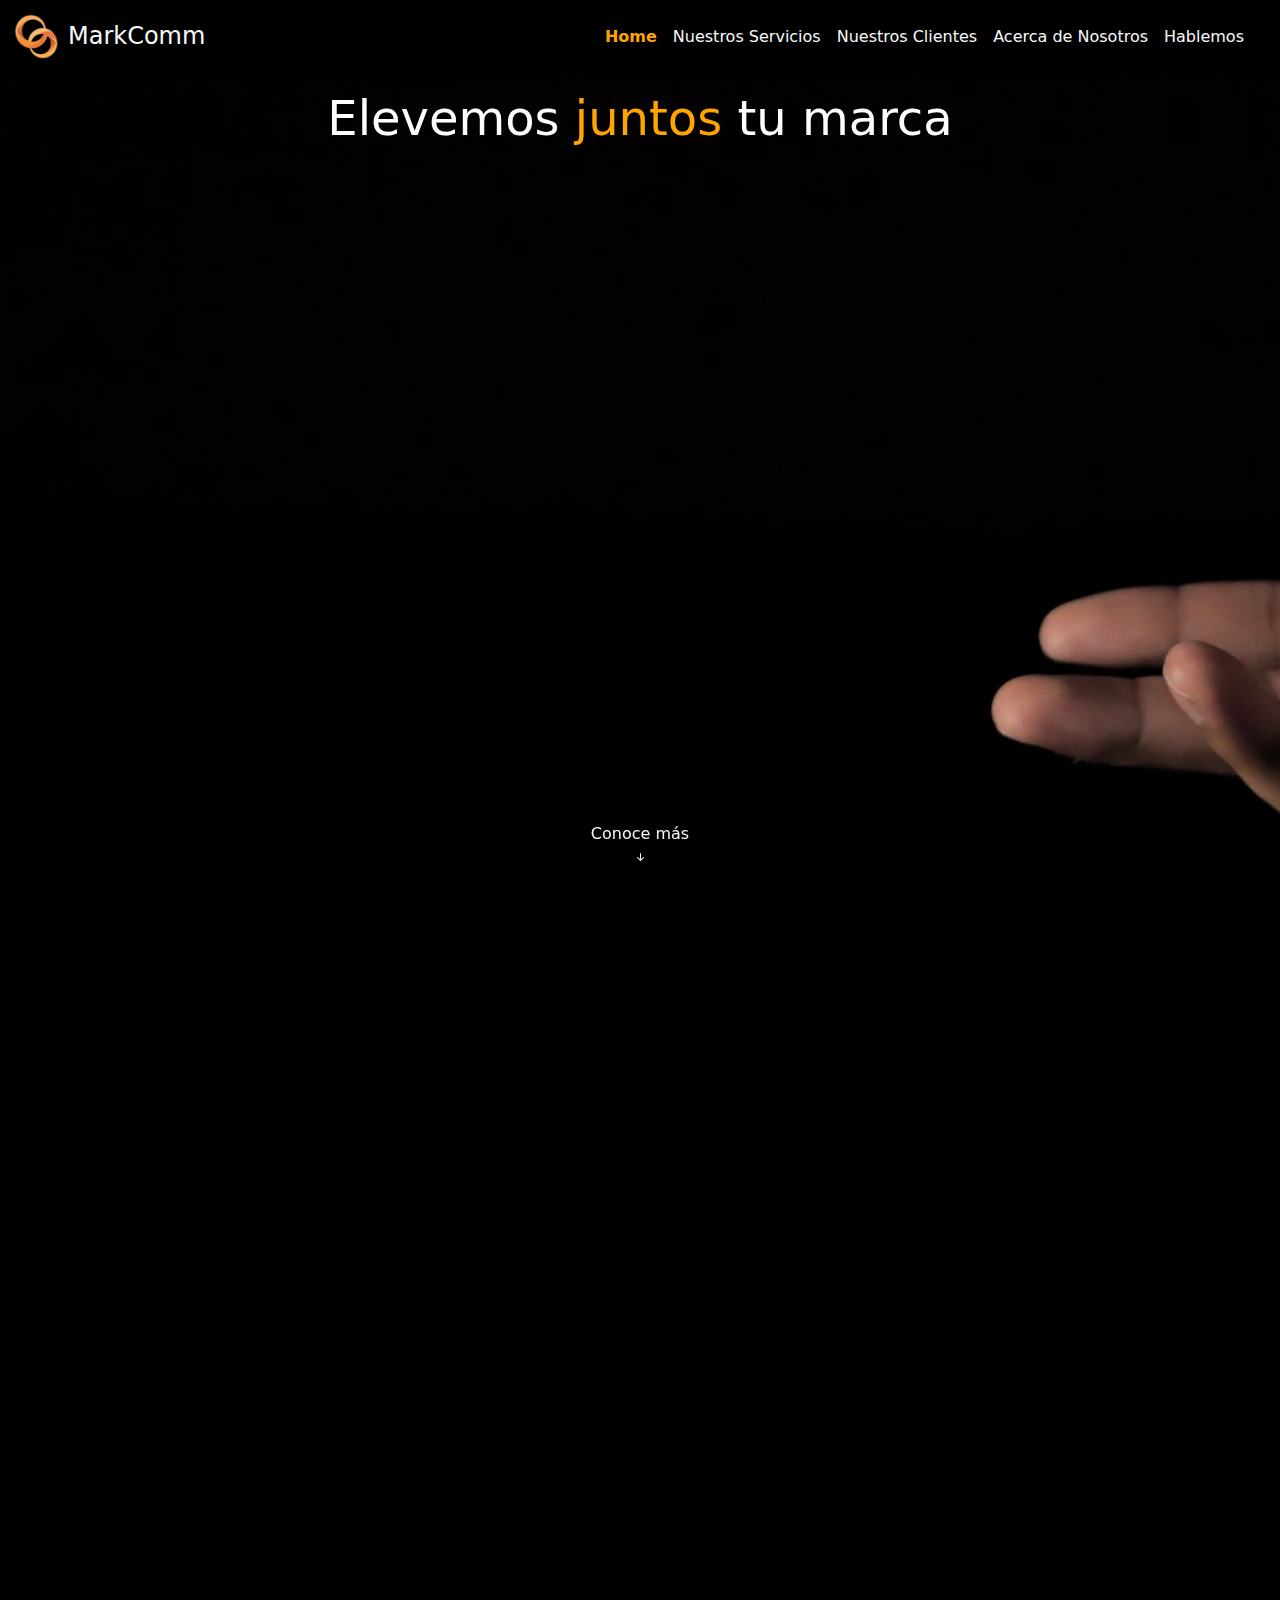
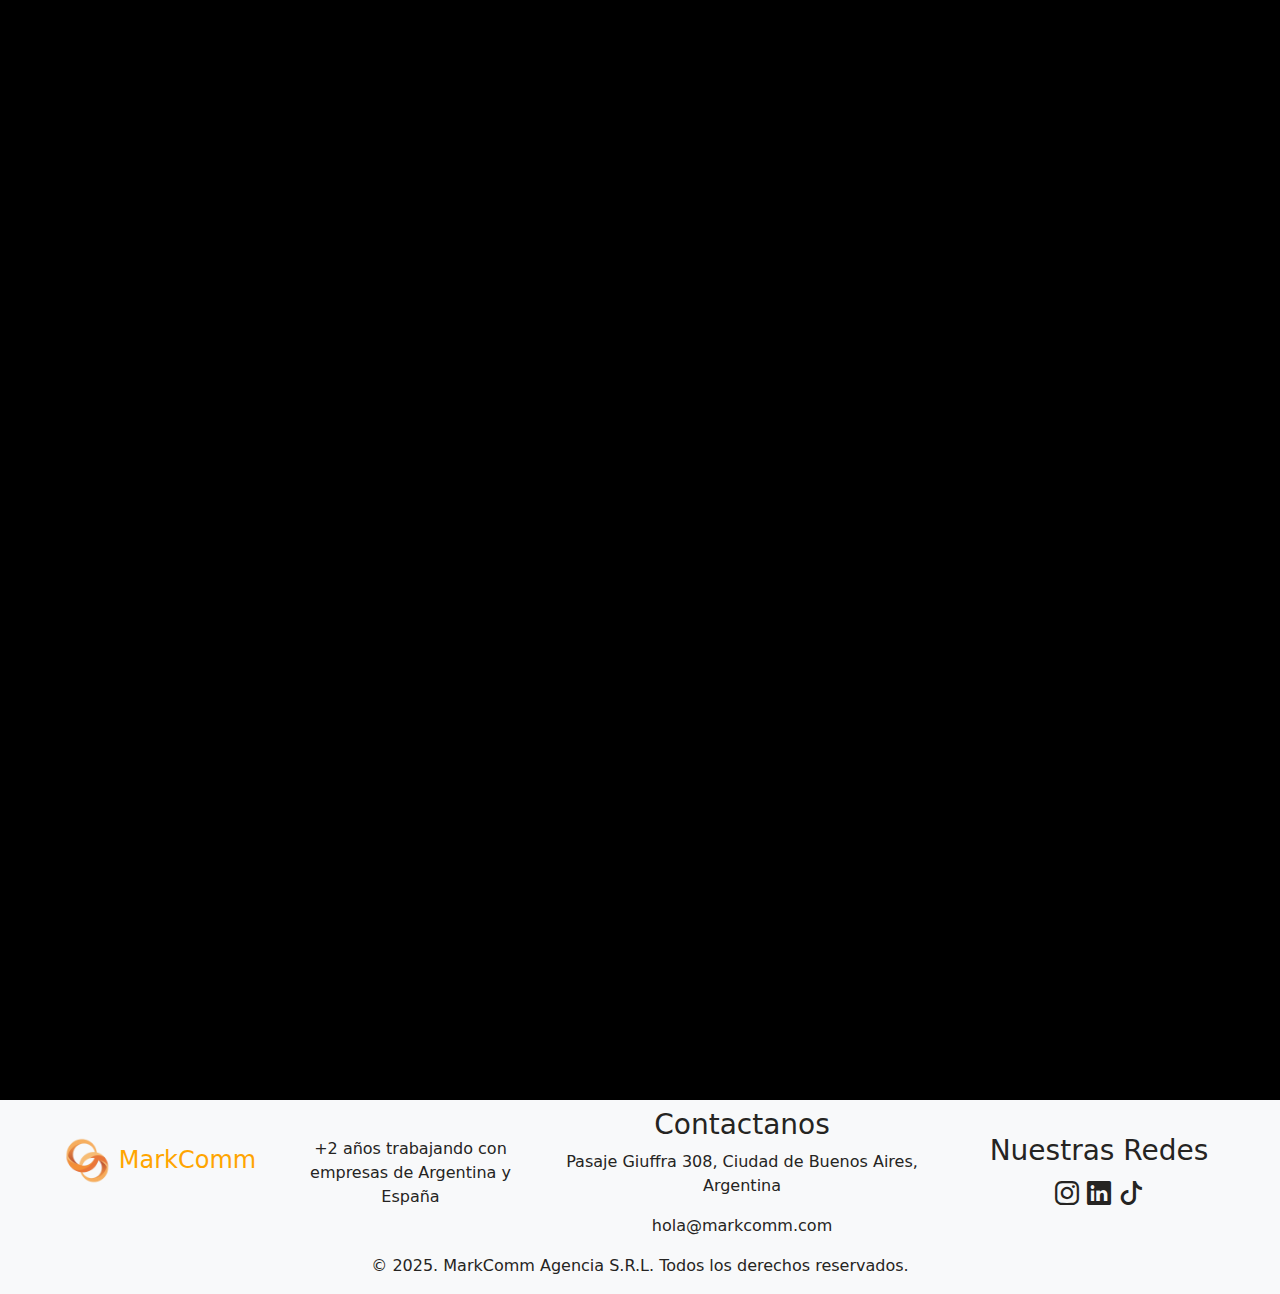
<file: index.html>
<!DOCTYPE html>
<html lang="en">
<head>
    <meta charset="UTF-8">
    <meta name="viewport" content="width=device-width, initial-scale=1.0">
    <title>MarkComm - Agencia de Marketing y Comunicación</title>
    <link rel="shortcut icon" href="./img/logo.png" type="image/x-icon">
    <meta name="keywords" content="agencia, comunicación, marketing, branding, audiencia, data analytics, redes sociales">
    <meta name="description" content="Agencia de marketing y comunicación especializada en data analytics, campañas de marketing, publicidad digital y gestión de redes sociales. Impulsa tu negocio con MarkComm.">
    <meta name="author" content="Carla Viazzo">

    <link href="https://unpkg.com/aos@2.3.1/dist/aos.css" rel="stylesheet">
    <link rel="stylesheet" href="https://cdnjs.cloudflare.com/ajax/libs/animate.css/4.1.1/animate.min.css"/>
    <link rel="stylesheet" href="https://cdn.jsdelivr.net/npm/bootstrap-icons@1.11.3/font/bootstrap-icons.min.css">
    <link href="https://cdn.jsdelivr.net/npm/bootstrap@5.3.3/dist/css/bootstrap.min.css" rel="stylesheet" integrity="sha384-QWTKZyjpPEjISv5WaRU9OFeRpok6YctnYmDr5pNlyT2bRjXh0JMhjY6hW+ALEwIH" crossorigin="anonymous">
    <link rel="stylesheet" href="./css/styles.css">
</head>
<body class="d-flex flex-column justify-content-between">

    <!-- Header Empieza -->
    <header class="header">
        <nav class="navbar position-relative navbar-dark bg-black text-white container-fluid navbar-expand-lg">
            <div class="container-fluid">
              <a class="navbar-brand" href="./index.html"><img class="logo" src="./img/logo.png" alt="Logo MarkComm"><span class="px-2">MarkComm</span></a>
              <button class="navbar-toggler menu-button" type="button" data-bs-toggle="offcanvas" data-bs-target="#offcanvasNavbar" aria-controls="offcanvasNavbar" aria-label="Toggle navigation">
                <i class="bi bi-list text-white menu-icon"></i>
              </button>

              <div class="offcanvas offcanvas-end" tabindex="-1" id="offcanvasNavbar" aria-labelledby="offcanvasNavbarLabel">
                  <i class="bi bi-x close-btn d-lg-none" data-bs-dismiss="offcanvas" aria-label="Close"></i>
                <div class="offcanvas-body">
                  <ul class="navbar-nav justify-content-end flex-grow-1 pe-3">
                    <li class="nav-item">
                      <a class="nav-link active" aria-current="page" href="./index.html">Home</a>
                    </li>
                    <li class="nav-item">
                      <a class="nav-link" href="./pages/nuestros-servicios.html">Nuestros Servicios</a>
                    </li>
                    <li class="nav-item">
                      <a href="./pages/nuestros-clientes.html" class="nav-link">Nuestros Clientes</a>
                    </li>
                    <li class="nav-item">
                      <a href="./pages/nosotros.html" class="nav-link">Acerca de Nosotros</a>
                    </li>
                    <li class="nav-item">
                      <a href="./pages/hablemos.html" class="nav-link">Hablemos</a>
                    </li>
                  </ul>
                </div>
              </div>
            </div>
          </nav>
    </header>
    <!-- Header Termina --> 

    <!-- Home Main Empieza -->
    <main class="main-home welcome-home">
      <video class="main__bg-video" playsinline="playsinline" autoplay="autoplay" muted="muted" loop="loop" loading="lazy">
        <source src="./videos/shaking_hands_video.mp4" type="video/mp4" autoplay loop muted>
      </video>
      <div class="welcome-home__content px-2">
        <h1 class="animate__heartBeat">Elevemos <span class="orange">juntos</span> tu marca</h1>
      </div>
      <div>
        <a href="#nuestros-servicios" class="scroll-btn">
          Conoce más<i class="bi bi-arrow-down-short"></i>
        </a>
      </div>
    </main>
    <!-- Home Main Termina -->

    <!-- Nuestros Servicios Empieza -->
    <section class="section section-home nuestros-servicios-home container-fluid p-4 text-center" id="nuestros-servicios">
      <div class="h-100 d-flex flex-column justify-content-center align-items-center" data-aos="fade-up" data-aos-anchor-placement="top-center" data-aos-delay="240">
        <div class="nuestros-servicios-home__text pb-4" data-aos="fade-up" data-aos-anchor-placement="top-center" data-aos-delay="0">
          <h2 class="orange h1 mb-4">¿Qué te ofrecemos?</h2>
          <p class="h3">Trabajamos para hacer que tu marca brille en las redes sociales.</p>
        </div>
        <div id="carousel" class="carousel slide carousel-fade mb-5">
          <div class="carousel-indicators">
            <button type="button" data-bs-target="#carousel" data-bs-slide-to="0" class="active" aria-current="true" aria-label="Slide 1"></button>
            <button type="button" data-bs-target="#carousel" data-bs-slide-to="1" aria-label="Slide 2"></button>
            <button type="button" data-bs-target="#carousel" data-bs-slide-to="2" aria-label="Slide 3"></button>
          </div>
          <div class="carousel-inner">
            <div class="carousel-item active">
              <img src="./img/social-media-photo.jpg" class="d-block w-100" alt="Community Management" loading="lazy">
              <div class="carousel-caption d-block px-1">
                <h3 class="orange h5">Community Management</h3>
                <p>Construimos relaciones auténticas con tu audiencia en la era digital.</p>
              </div>
            </div>
            <div class="carousel-item">
              <img src="./img/marketing_photo.jpg" class="d-block w-100" alt="Marketing" loading="lazy">
              <div class="carousel-caption d-block px-1">
                <h3 class="orange h5">Marketing</h3>
                <p>Creamos estrategias de marketing inteligentes que amplifican la voz de tu marca en redes sociales.</p>
              </div>
            </div>
            <div class="carousel-item">
              <img src="./img/data_analytics_photo.jpg" class="d-block w-100" alt="Data Analytics" loading="lazy">
              <div class="carousel-caption d-block px-1">
                <h3 class="orange h5">Data Analytics</h3>
                <p>Empleamos herramientas de data analytics para analizar la eficiencia de nuestras estrategias.</p>
              </div>
            </div>
          </div>
          <button class="carousel-control-prev" type="button" data-bs-target="#carousel" data-bs-slide="prev">
            <span class="carousel-control-prev-icon" aria-hidden="true"></span>
            <span class="visually-hidden">Previous</span>
          </button>
          <button class="carousel-control-next" type="button" data-bs-target="#carousel" data-bs-slide="next">
            <span class="carousel-control-next-icon" aria-hidden="true"></span>
            <span class="visually-hidden">Next</span>
          </button>
          </div>

          <div class="general-btn"><a href="./pages/nuestros-servicios.html" class="btn btn-orange">Descubre más sobre nuestros servicios</a></div>
      </div>        
    </section>
    <!-- Nuestros Servicios Termina -->

    <!-- Nuestros Clientes Empieza -->
    <section class="section section-home nuestros-clientes-home container-fluid p-4 text-center">
      <div class="h-100 d-flex flex-column justify-content-center align-items-center gap-2" data-aos="fade-up" data-aos-anchor-placement="top-center" data-aos-delay="240">
        <div>
          <h2 class="orange h1 mb-4" data-aos="fade-up">Marcas que confían en nosotros</h2>
        </div>
        <div class="row gap-4">
          <div class="img-cointainer col-12 col-sm-4 col-lg-3 m-auto"><img class="logo-marca-home" src="./img/eco_woods_logo.png" alt="Eco Clean Woods Logo" loading="lazy"></div>
          <div class="img-cointainer col-12 col-sm-4 col-lg-3 m-auto"><img class="logo-marca-home" src="./img/orange-bike-logo.png" alt="Orange Bike Logo" loading="lazy"></div>
          <div class="img-cointainer col-12 col-sm-4 col-lg-3 m-auto"><img class="logo-marca-home" src="./img/bolso_vivo_logo.png" alt="Bolso Vivo Logo" loading="lazy"></div>
          <div class="img-cointainer col-12 col-sm-4 col-lg-3 m-auto"><img class="logo-marca-home" src="./img/huela_feliz_logo.png" alt="Huella Feliz" loading="lazy"></div>
          <div class="img-cointainer col-12 col-sm-4 col-lg-3 m-auto"><img class="logo-marca-home" src="./img/sano_y_rico_logo.png" alt="Sano y Rico Logo" loading="lazy"></div>
          <div class="img-cointainer col-12 col-sm-4 col-lg-3 m-auto"><img class="logo-marca-home" src="./img/el_pan_perfecto_logo.png" alt="El Pan Perfecto Logo" loading="lazy"></div>
        </div>
        <div class="general-btn py-2 mb-5"><a href="./pages/nuestros-clientes.html" class="btn btn-orange">Descubre más sobre nuestros casos de éxito</a></div>

        <div class="hablemos-home text-white">
          <h2 class="mb-4">¿Estás listo para ser parte de MarkComm?</h2>
          <div class="general-btn"><a href="./pages/hablemos.html" class="btn btn-orange">¡Hablemos!</a></div>
        </div>
      </div>
    </section>
    <!-- Nuestros Clientes Termina -->

    <!-- Footer Empieza -->
    <footer class="footer container-fluid px-2 pt-2 text-center overflow-hidden d-flex justify-content-center">
      <div class="max-width-page">
        <div class="row align-items-center">
          <div class="col-12 col-sm-4 col-md-5">
            <div class="row">
              <div class="logo-and-brand col-12 col-md-6">
                <img class="logo px-2" src="./img/logo.png" alt="MarkComm Logo" loading="lazy"><span class="orange">MarkComm</span>
              </div>
              <div class="col-12 col-md-6">
                <p>+2 años trabajando con empresas de Argentina y España</p>
              </div>
            </div>
          </div>
          <div class="col-12 col-sm-5 col-md-4">
            <h3>Contactanos</h3>
            <p>Pasaje Giuffra 308, Ciudad de Buenos Aires, Argentina</p>
            <p>hola@markcomm.com</p>
          </div>
          <div class="col-12 col-sm-3 col-md-3">
            <h3>Nuestras Redes</h3>
            <div class="social-media d-flex flex-wrap justify-content-center gap-2">
              <a href="http://" target="_blank" rel="noopener noreferrer"><i class="bi bi-instagram"></i></a>
              <a href="http://" target="_blank" rel="noopener noreferrer"><i class="bi bi-linkedin"></i></a>
              <a href="http://" target="_blank" rel="noopener noreferrer"><i class="bi bi-tiktok"></i></a>
            </div>
          </div>
        </div>
        <div class="row text-center">
          <p>&copy; 2025. MarkComm Agencia S.R.L. Todos los derechos reservados.</p>
        </div>
        </div>
    </footer>
    <!-- Footer Termina -->

    <script src="https://unpkg.com/aos@2.3.1/dist/aos.js"></script>
    <script>
      AOS.init();
    </script>
    <script src="https://cdn.jsdelivr.net/npm/bootstrap@5.3.3/dist/js/bootstrap.bundle.min.js" integrity="sha384-YvpcrYf0tY3lHB60NNkmXc5s9fDVZLESaAA55NDzOxhy9GkcIdslK1eN7N6jIeHz" crossorigin="anonymous"></script>
</body>
</html>
</file>
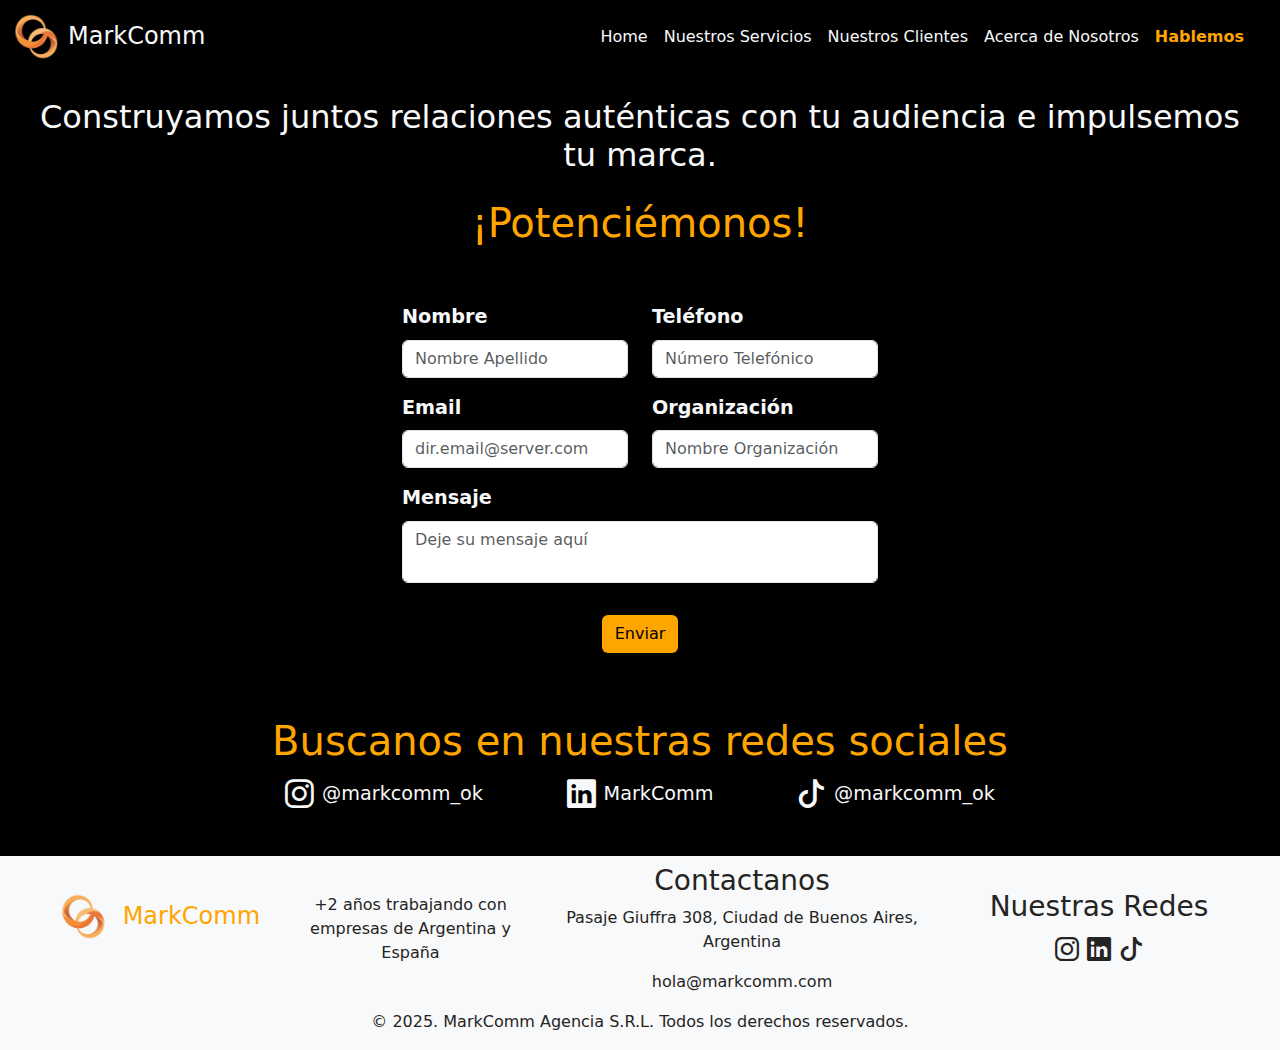
<file: pages/hablemos.html>
<!DOCTYPE html>
<html lang="eso">
<head>
    <meta charset="UTF-8">
    <meta name="viewport" content="width=device-width, initial-scale=1.0">
    <title>Hablemos! MarkComm - Impulsa tu Marca con Nosotros</title>
    <link rel="shortcut icon" href="../img/logo.png" type="image/x-icon">
    <meta name="keywords" content="agencia, comunicación, marketing, contactanos, unite, hablemos">
    <meta name="description" content="¿Tienes un proyecto en mente? Hablemos sobre cómo MarkComm puede impulsar tu negocio con estrategias personalizadas en marketing y comunicación.">
    <meta name="author" content="Carla Viazzo">

    <link rel="stylesheet" href="https://cdnjs.cloudflare.com/ajax/libs/animate.css/4.1.1/animate.min.css"/>
    <link rel="stylesheet" href="https://cdn.jsdelivr.net/npm/bootstrap-icons@1.11.3/font/bootstrap-icons.min.css">
    <link href="https://cdn.jsdelivr.net/npm/bootstrap@5.3.3/dist/css/bootstrap.min.css" rel="stylesheet" integrity="sha384-QWTKZyjpPEjISv5WaRU9OFeRpok6YctnYmDr5pNlyT2bRjXh0JMhjY6hW+ALEwIH" crossorigin="anonymous">
    <link rel="stylesheet" href="../css/styles.css">
</head>
<body class="d-flex flex-column justify-content-between">

    <!-- Header Empieza -->
    <header class="header">
        <nav class="navbar position-relative navbar-dark bg-black text-white container-fluid navbar-expand-lg">
            <div class="container-fluid">
              <a class="navbar-brand" href="../index.html"><img class="logo" src="../img/logo.png" alt="Logo MarkComm" loading="lazy"><span class="px-2">MarkComm</span></a>
              <button class="navbar-toggler menu-button" type="button" data-bs-toggle="offcanvas" data-bs-target="#offcanvasNavbar" aria-controls="offcanvasNavbar" aria-label="Toggle navigation">
                <i class="bi bi-list text-white menu-icon"></i>
              </button>

              <div class="offcanvas offcanvas-end" tabindex="-1" id="offcanvasNavbar" aria-labelledby="offcanvasNavbarLabel">
                  <i class="bi bi-x close-btn d-lg-none" data-bs-dismiss="offcanvas" aria-label="Close"></i>
                <div class="offcanvas-body">
                  <ul class="navbar-nav justify-content-end flex-grow-1 pe-3">
                    <li class="nav-item">
                      <a class="nav-link" aria-current="page" href="../index.html">Home</a>
                    </li>
                    <li class="nav-item">
                      <a class="nav-link" href="./nuestros-servicios.html">Nuestros Servicios</a>
                    </li>
                    <li class="nav-item">
                      <a class="nav-link" href="./nuestros-clientes.html">Nuestros Clientes</a>
                    </li>
                    <li class="nav-item">
                      <a class="nav-link" href="./nosotros.html">Acerca de Nosotros</a>
                    </li>
                    <li class="nav-item">
                      <a class="nav-link active" href="./hablemos.html">Hablemos</a>
                    </li>
                  </ul>
                </div>
              </div>
            </div>
          </nav>
    </header>
    <!-- Header Termina --> 

    <!-- Hablemos - Main Empieza -->
    <main class="main text-center container-fluid p-4 d-flex flex-column justify-content-center align-items-center">
      <div class="max-width-page">
        <h1 class="h2">Construyamos juntos relaciones auténticas con tu audiencia e impulsemos tu marca. <br><p class="orange pt-4 h1 animate__heartBeat">¡Potenciémonos!</p></h1>
      </div>
    </main>
    <!-- Hablemos - Main Termina -->

    <!-- Sección de hablemos (forumulario) Empieza -->
    <section class="section hablemos-section container-fluid p-4 text-center d-flex justify-content-center">
      <div class="max-width-page">
        <form class="form" action="./action.php" method="post">
          <div class="row">
            <div class="col-12 col-md-6">
              <label class="form-label" for="nombre">Nombre</label>
              <input class="form-control mb-3" type="text" name="nombre" id="nombre" placeholder="Nombre Apellido" required>
            </div>
            <div class="col-12 col-md-6">
              <label class="form-label" for="telefono">Teléfono</label>
              <input class="form-control mb-3" type="tel" name="telefono" id="telefono" placeholder="Número Telefónico" required>
            </div>
          </div>

          <div class="row">
            <div class="col-12 col-md-6">
              <label class="form-label" for="email">Email</label>
              <input class="form-control mb-3" type="email" id="email" placeholder="dir.email@server.com" name="email" required>
            </div>
            <div class="col-12 col-md-6">
              <label class="form-label" for="organizacion">Organización</label>
              <input class="form-control mb-3" type="text" name="organizacion" id="organizacion" placeholder="Nombre Organización" required>
            </div>
          </div>

          <div class="row">
            <div class="col-12">
              <label class="form-label" for="mensaje">Mensaje</label>
              <textarea class="form-control mb-3 textarea" name="mensaje" placeholder="Deje su mensaje aquí" id="mensaje" required></textarea>
            </div>
          </div>

          <div class="row">
            <div class="col-12 d-flex justify-content-center">
              <button type="submit" class="btn btn-orange mt-3">Enviar</button>
            </div>
          </div>
        </form>
      </div>
    </section>
    <!-- Sección de hablemos (formulario) Termina -->

    <!-- Sección Nuestras Redes Empieza -->
    <section class="section hablemos-section container-fluid p-4 text-center d-flex justify-content-center">
      <div class="nuestras-redes__width p-3 row">
        <h2 class="orange h1 col-12 text-center">Buscanos en nuestras redes sociales</h2>
        <div class="redes-container col-12 col-md-4 d-flex justify-content-center">
          <a href="http://" target="_blank" rel="noopener noreferrer"><i class="bi bi-instagram"></i><span>&commat;markcomm_ok</span></a>
        </div>
        <div class="redes-container col-12 col-md-4 d-flex justify-content-center"><a href="http://" target="_blank" rel="noopener noreferrer"><i class="bi bi-linkedin"></i><span>MarkComm</span></a></div>
        <div class="redes-container col-12 col-md-4 d-flex justify-content-center"><a href="http://" target="_blank" rel="noopener noreferrer"><i class="bi bi-tiktok"></i><span>&commat;markcomm_ok</span></a></div>
      </div>
    </section>
    <!-- Sección Nuestras Redes Termina -->

    

    <!-- Footer Empieza -->
    <footer class="footer container-fluid px-2 pt-2 text-center overflow-hidden d-flex justify-content-center">
      <div class="max-width-page">
        <div class="row align-items-center">
          <div class="col-12 col-sm-4 col-md-5">
            <div class="row">
              <div class="logo-and-brand col-12 col-md-6">
                <img class="logo px-2" src="../img/logo.png" alt="MarkComm Logo" loading="lazy"> <span class="orange">MarkComm</span>
              </div>
              <div class="col-12 col-md-6">
                <p>+2 años trabajando con empresas de Argentina y España</p>
              </div>
            </div>
          </div>
          <div class="col-12 col-sm-5 col-md-4">
            <h3>Contactanos</h3>
            <p>Pasaje Giuffra 308, Ciudad de Buenos Aires, Argentina</p>
            <p>hola@markcomm.com</p>
          </div>
          <div class="col-12 col-sm-3 col-md-3">
            <h3>Nuestras Redes</h3>
            <div class="social-media d-flex flex-wrap justify-content-center gap-2">
              <a href="http://" target="_blank" rel="noopener noreferrer"><i class="bi bi-instagram"></i></a>
              <a href="http://" target="_blank" rel="noopener noreferrer"><i class="bi bi-linkedin"></i></a>
              <a href="http://" target="_blank" rel="noopener noreferrer"><i class="bi bi-tiktok"></i></a>
            </div>
          </div>
        </div>
        <div class="row text-center">
          <p>&copy; 2025. MarkComm Agencia S.R.L. Todos los derechos reservados.</p>
        </div>
        </div>
    </footer>
    <!-- Footer Termina -->
  
      <script src="https://cdn.jsdelivr.net/npm/bootstrap@5.3.3/dist/js/bootstrap.bundle.min.js" integrity="sha384-YvpcrYf0tY3lHB60NNkmXc5s9fDVZLESaAA55NDzOxhy9GkcIdslK1eN7N6jIeHz" crossorigin="anonymous"></script>
</body>
</html>
</file>
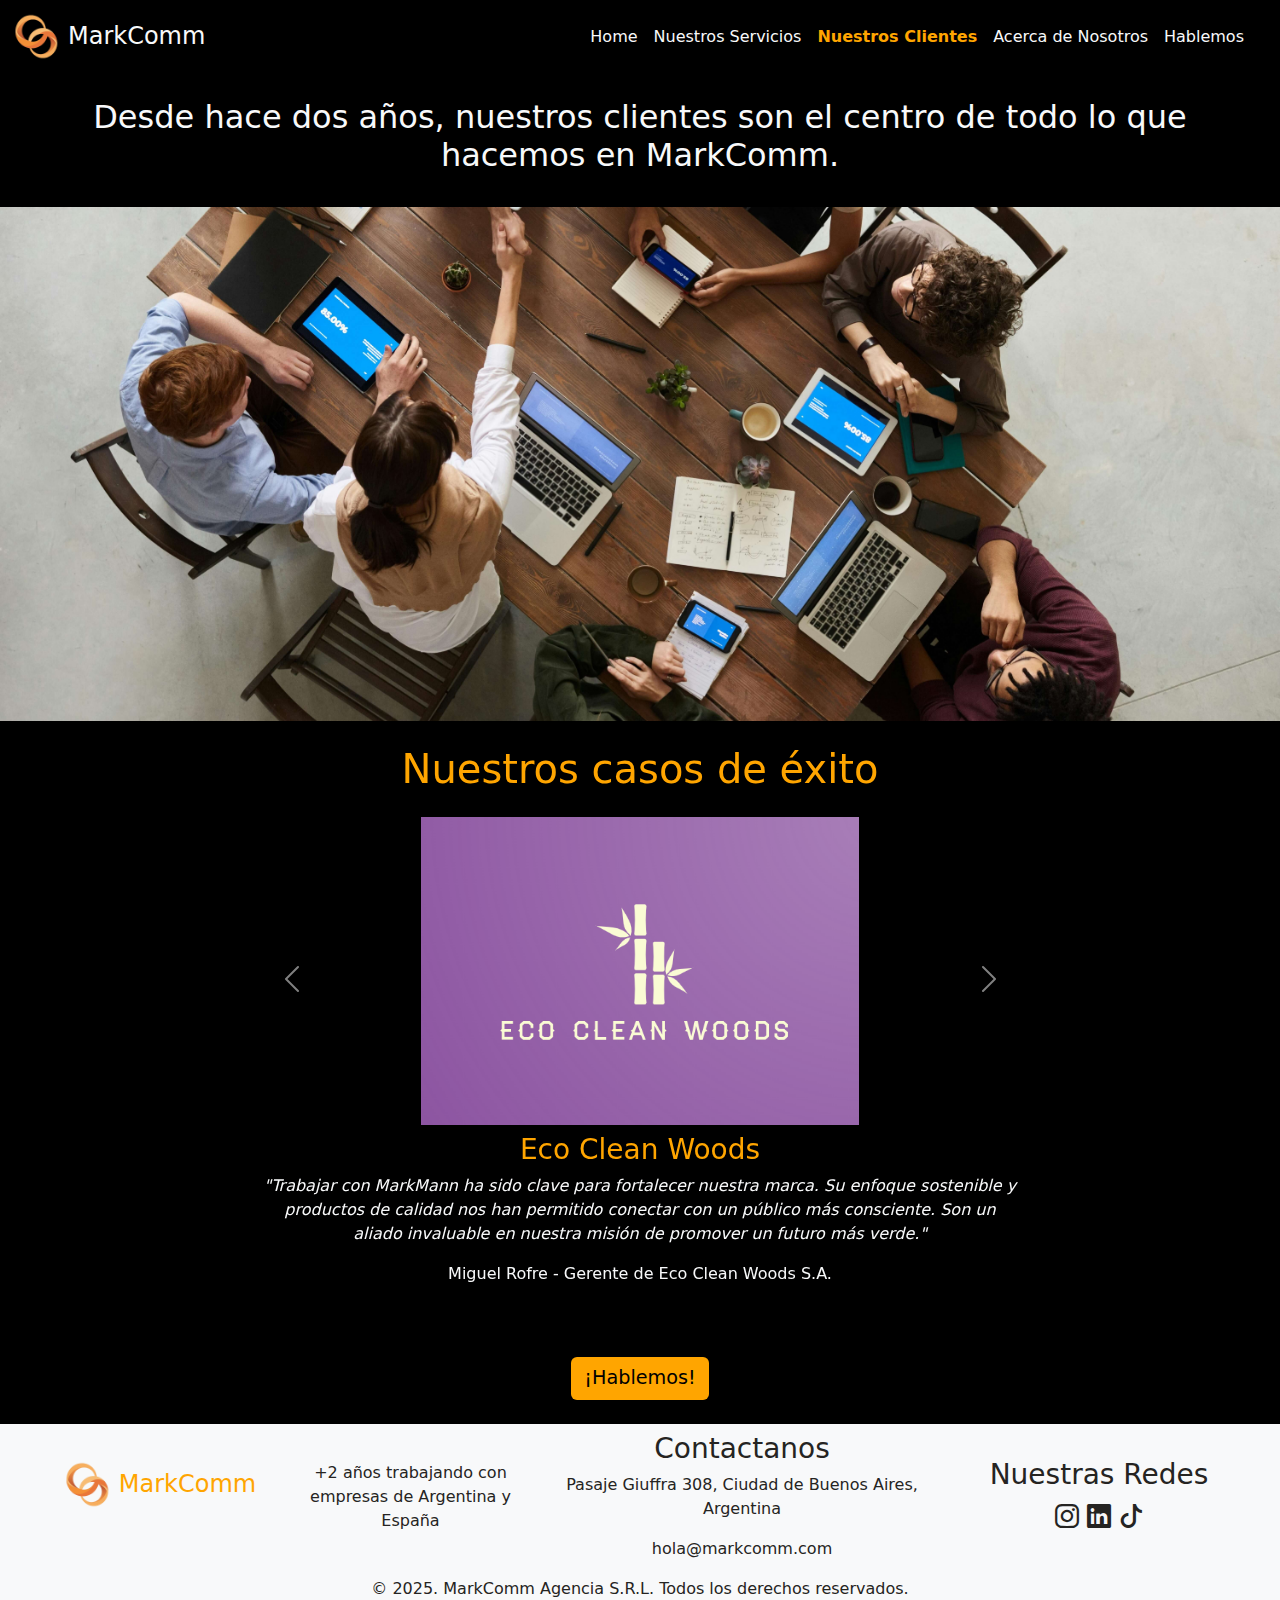
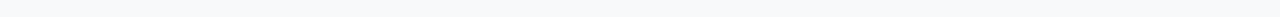
<file: pages/nuestros-clientes.html>
<!DOCTYPE html>
<html lang="en">
<head>
    <meta charset="UTF-8">
    <meta name="viewport" content="width=device-width, initial-scale=1.0">
    <title>Nuestros Clientes - Empresas que Confían en MarkComm</title>
    <link rel="shortcut icon" href="../img/logo.png" type="image/x-icon">
    <meta name="keywords" content="agencia, comunicación, marketing, testimonios, clientes, experiencia">
    <meta name="description" content="Descubre las marcas que confían en MarkComm. Conoce nuestros casos de éxito en marketing y comunicación, y cómo ayudamos a crecer a empresas de diversos sectores.">
    <meta name="author" content="Carla Viazzo">

    <link href="https://unpkg.com/aos@2.3.1/dist/aos.css" rel="stylesheet">
    <link
    rel="stylesheet"
    href="https://cdnjs.cloudflare.com/ajax/libs/animate.css/4.1.1/animate.min.css"/>
    <link rel="stylesheet" href="https://cdn.jsdelivr.net/npm/bootstrap-icons@1.11.3/font/bootstrap-icons.min.css">
    <link href="https://cdn.jsdelivr.net/npm/bootstrap@5.3.3/dist/css/bootstrap.min.css" rel="stylesheet" integrity="sha384-QWTKZyjpPEjISv5WaRU9OFeRpok6YctnYmDr5pNlyT2bRjXh0JMhjY6hW+ALEwIH" crossorigin="anonymous">
    <link rel="stylesheet" href="../css/styles.css">
</head>
<body class="d-flex flex-column justify-content-between">

    <!-- Header Empieza -->
    <header class="header">
        <nav class="navbar position-relative navbar-dark bg-black text-white container-fluid navbar-expand-lg">
            <div class="container-fluid">
              <a class="navbar-brand" href="../index.html"><img class="logo" src="../img/logo.png" alt="Logo MarkComm" loading="lazy"><span class="px-2">MarkComm</span></a>
              <button class="navbar-toggler menu-button" type="button" data-bs-toggle="offcanvas" data-bs-target="#offcanvasNavbar" aria-controls="offcanvasNavbar" aria-label="Toggle navigation">
                <i class="bi bi-list text-white menu-icon"></i>
              </button>

              <div class="offcanvas offcanvas-end" tabindex="-1" id="offcanvasNavbar" aria-labelledby="offcanvasNavbarLabel">
                  <i class="bi bi-x close-btn d-lg-none" data-bs-dismiss="offcanvas" aria-label="Close"></i>
                <div class="offcanvas-body">
                  <ul class="navbar-nav justify-content-end flex-grow-1 pe-3">
                    <li class="nav-item">
                      <a class="nav-link" aria-current="page" href="../index.html">Home</a>
                    </li>
                    <li class="nav-item">
                      <a class="nav-link" href="./nuestros-servicios.html">Nuestros Servicios</a>
                    </li>
                    <li class="nav-item">
                      <a class="nav-link active" href="./nuestros-clientes.html">Nuestros Clientes</a>
                    </li>
                    <li class="nav-item">
                      <a class="nav-link" href="./nosotros.html">Acerca de Nosotros</a>
                    </li>
                    <li class="nav-item">
                      <a class="nav-link" href="./hablemos.html">Hablemos</a>
                    </li>
                  </ul>
                </div>
              </div>
            </div>
          </nav>
    </header>
    <!-- Header Termina --> 

    <!-- Nuestros Clientes Main Empieza -->
    <main class="main text-center container-fluid p-4 d-flex flex-column justify-content-center align-items-center">
      <div class="max-width-page">
        <h1 class="h2">Desde hace dos años, nuestros clientes son el centro de todo lo que hacemos en MarkComm.</h1>
      </div>
    </main>
    <!-- Nuestros Clientes Main Termina -->

    <!-- Full-width imagen Empieza -->
    <div class="img-container full-width mb-4 full-width__img-container">
      <img class="full-width full-width__img" src="../img/agreement_photo.jpg" alt="Personas trabajando juntas." loading="lazy">
    </div>
    <!-- Full-width imagen Termina -->

    <section class="section testimonios">
      <div class="h-100 d-flex flex-column justify-content-center align-items-center" data-aos="fade-up" data-aos-anchor-placement="top-center" data-aos-delay="240">
        <h2 class="orange h1 pb-2">Nuestros casos de éxito</h2>
        <div id="carousel" class="carousel slide carousel-fade mb-5">
          <div class="carousel-inner">
            <div class="carousel-item active">
              <img class="clientes-logo" src="../img/eco_woods_logo.png" alt="Eco Cleans Logo" loading="lazy">
              <h3 class="orange">Eco Clean Woods</h3>
              <p class="fst-italic">"Trabajar con MarkMann ha sido clave para fortalecer nuestra marca. Su enfoque sostenible y productos de calidad nos han permitido conectar con un público más consciente. Son un aliado invaluable en nuestra misión de promover un futuro más verde."</p>
              <p>Miguel Rofre - Gerente de Eco Clean Woods S.A.</p>
            </div>
            <div class="carousel-item">
              <img class="clientes-logo-redondo" src="../img/orange-bike-logo.png" alt="Orange Bike Logo" loading="lazy">
              <h3 class="orange">Orange Bike</h3>
              <p class="fst-italic">"Gracias a sus servicios de comunicación y marketing, logramos que más personas descubran nuestros tours en bicicleta por Buenos Aires. Su creatividad y profesionalismo hicieron crecer nuestra comunidad de ciclistas y turistas."</p>
              <p>Malena Ramos - Responsable de ventas en Orange Bike S.A.</p>
            </div>
            <div class="carousel-item">
              <img class="clientes-logo" src="../img/bolso_vivo_logo.png" alt="Bolso Vivo Logo" loading="lazy">
              <h3 class="orange">Bolso Vivo</h3>
              <p class="fst-italic">"Con su apoyo en comunicación y marketing, logramos que Bolso Vivo destaque en el mercado español. Nos ayudaron a conectar con clientes que valoran estilo y funcionalidad. ¡Ahora nuestra marca se siente más viva que nunca!"</p>
              <p>Pamela Jacinta - Dueño de Bolso Vivo S.A.</p>
            </div>
            <div class="carousel-item">
              <img class="clientes-logo" src="../img/huela_feliz_logo.png" alt="Huella Felíz Logo">
              <h3 class="orange">Huella Feliz</h3>
              <p class="fst-italic">"Su creatividad y enfoque estratégico hicieron que Huella Feliz conectara con dueños de mascotas como nunca antes. Ahora nuestra marca refleja perfectamente el cariño y diversión que ofrecemos."</p>
              <p>Francisca Lima - Gerente de Huella Feliz S.A.</p>
            </div>
            <div class="carousel-item">
              <img class="clientes-logo-redondo" src="../img/sano_y_rico_logo.png" alt="Sano y Rico Logo" loading="lazy">
              <h3 class="orange">Sano y Rico</h3>
              <p class="fst-italic">"Trabajar con MarkMann ha sido clave para fortalecer nuestra marca. Su enfoque sostenible y productos de calidad nos han permitido conectar con un público más consciente. Son un aliado invaluable en nuestra misión de promover un futuro más verde."</p>
              <p>Guillermo Duarte - Gerente de Sano y Rico S.A.</p>
            </div>
            <div class="carousel-item">
              <img class="clientes-logo" src="../img/el_pan_perfecto_logo.png" alt="El Pan Perfecto Logo" loading="lazy">
              <h3 class="orange">El Pan Perfecto</h3>
              <p class="fst-italic">"Su creatividad nos ayudó a llevar El Pan Perfecto a más amantes de los sándwiches. Lograron capturar nuestra esencia y transmitirla de manera irresistible."</p>
              <p>Jeronimo Baldes - Gerente de El Pan Perfecto S.A.</p>
            </div>
          </div>

          <button class="carousel-control-prev" type="button" data-bs-target="#carousel" data-bs-slide="prev">
            <span class="carousel-control-prev-icon" aria-hidden="true"></span>
            <span class="visually-hidden">Previous</span>
          </button>
          <button class="carousel-control-next" type="button" data-bs-target="#carousel" data-bs-slide="next">
            <span class="carousel-control-next-icon" aria-hidden="true"></span>
            <span class="visually-hidden">Next</span>
          </button>

        </div>
      </div>
    </section>

    <!-- Hablemos - Nuestros Clientes - Empieza -->
    <section class="section hablemos-nuestros-clientes container-fluid pb-4 text-center d-flex justify-content-center">
      <div class="general-btn"><a href="./hablemos.html" class="btn btn-orange">¡Hablemos!</a></div>
    </section>
    <!-- Hablemos - Nuestros Clientes - Termina -->

    <!-- Footer Empieza -->
    <footer class="footer container-fluid px-2 pt-2 text-center overflow-hidden d-flex justify-content-center">
      <div class="max-width-page">
        <div class="row align-items-center">
          <div class="col-12 col-sm-4 col-md-5">
            <div class="row">
              <div class="logo-and-brand col-12 col-md-6">
                <img class="logo px-2" src="../img/logo.png" alt="MarkComm Logo" loading="lazy"><span class="orange">MarkComm</span>
              </div>
              <div class="col-12 col-md-6">
                <p>+2 años trabajando con empresas de Argentina y España</p>
              </div>
            </div>
          </div>
          <div class="col-12 col-sm-5 col-md-4">
            <h3>Contactanos</h3>
            <p>Pasaje Giuffra 308, Ciudad de Buenos Aires, Argentina</p>
            <p>hola@markcomm.com</p>
          </div>
          <div class="col-12 col-sm-3 col-md-3">
            <h3>Nuestras Redes</h3>
            <div class="social-media d-flex flex-wrap justify-content-center gap-2">
              <a href="http://" target="_blank" rel="noopener noreferrer"><i class="bi bi-instagram"></i></a>
              <a href="http://" target="_blank" rel="noopener noreferrer"><i class="bi bi-linkedin"></i></a>
              <a href="http://" target="_blank" rel="noopener noreferrer"><i class="bi bi-tiktok"></i></a>
            </div>
          </div>
        </div>
        <div class="row text-center">
          <p>&copy; 2025. MarkComm Agencia S.R.L. Todos los derechos reservados.</p>
        </div>
        </div>
      </footer>
    <!-- Footer Termina -->
  
    <script src="https://unpkg.com/aos@2.3.1/dist/aos.js"></script>
    <script>
      AOS.init();
    </script>
    <script src="https://cdn.jsdelivr.net/npm/bootstrap@5.3.3/dist/js/bootstrap.bundle.min.js" integrity="sha384-YvpcrYf0tY3lHB60NNkmXc5s9fDVZLESaAA55NDzOxhy9GkcIdslK1eN7N6jIeHz" crossorigin="anonymous"></script>
</body>
</html>
</file>
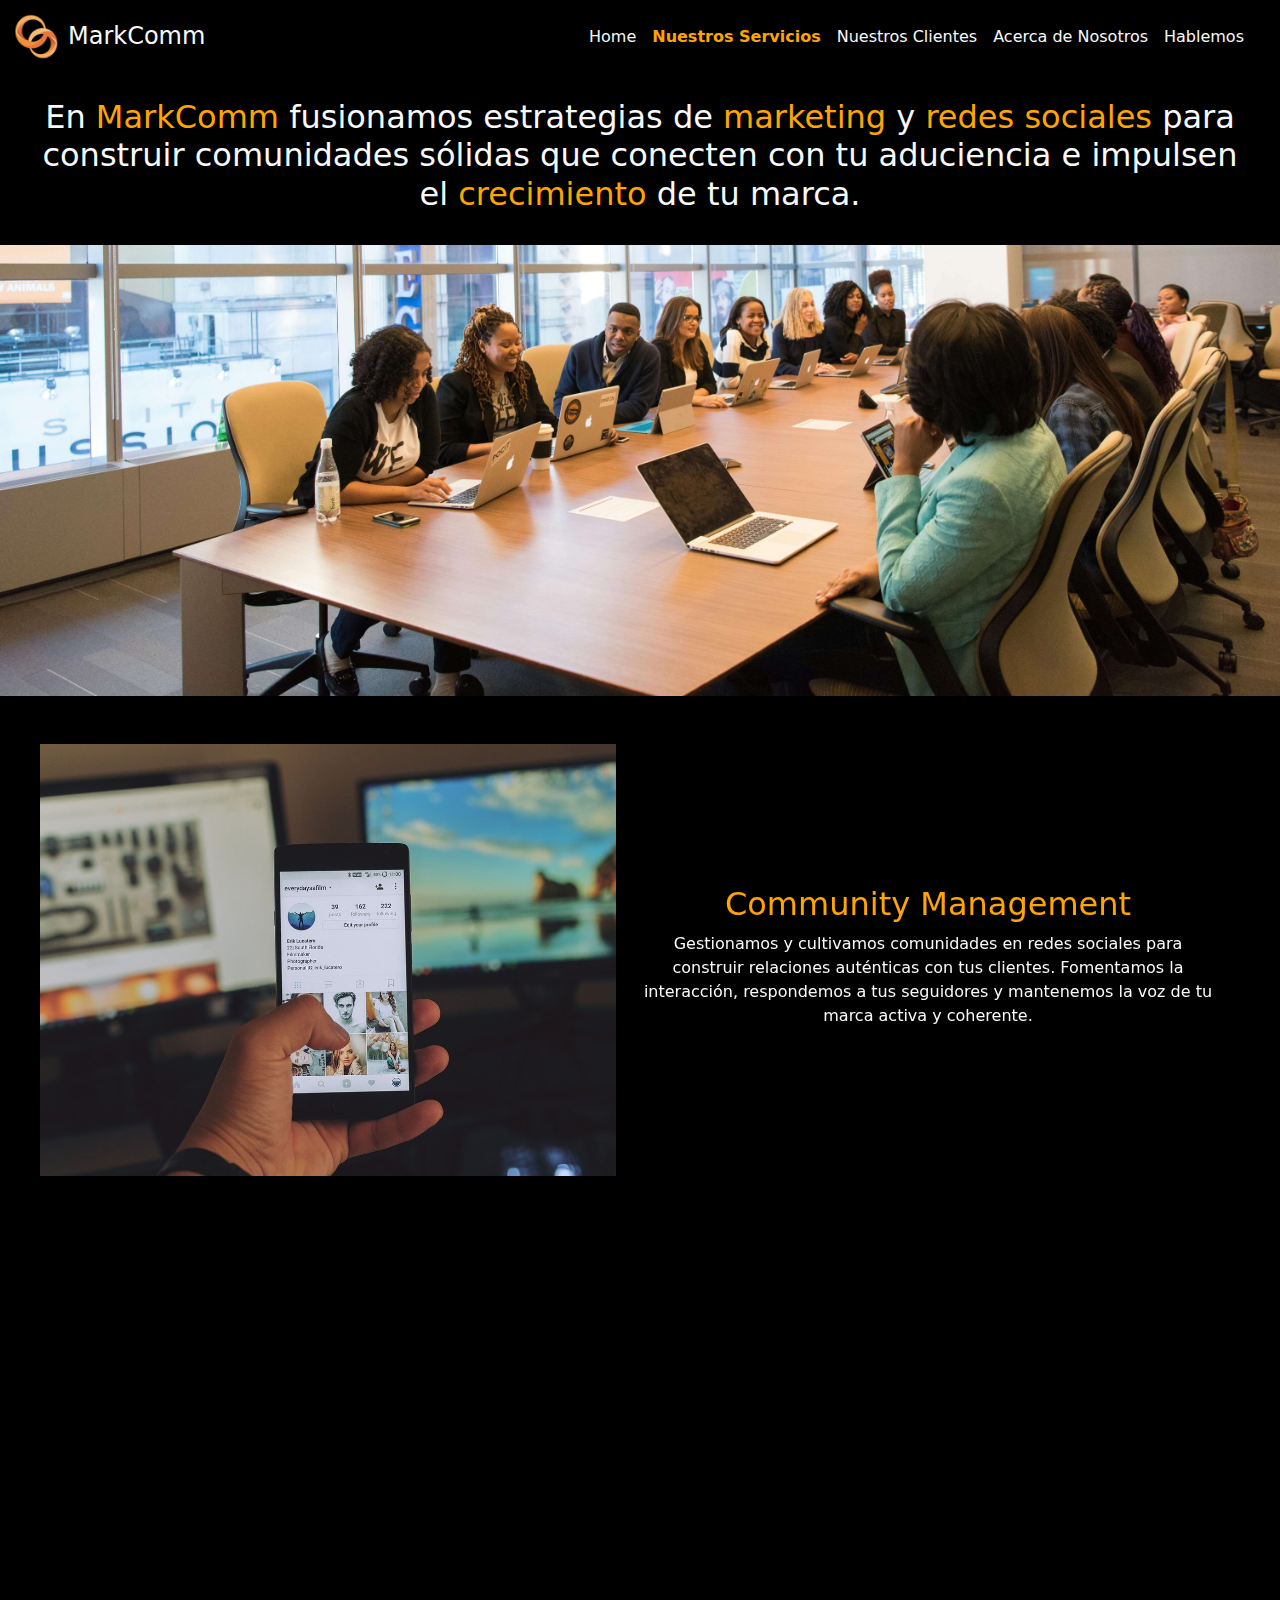
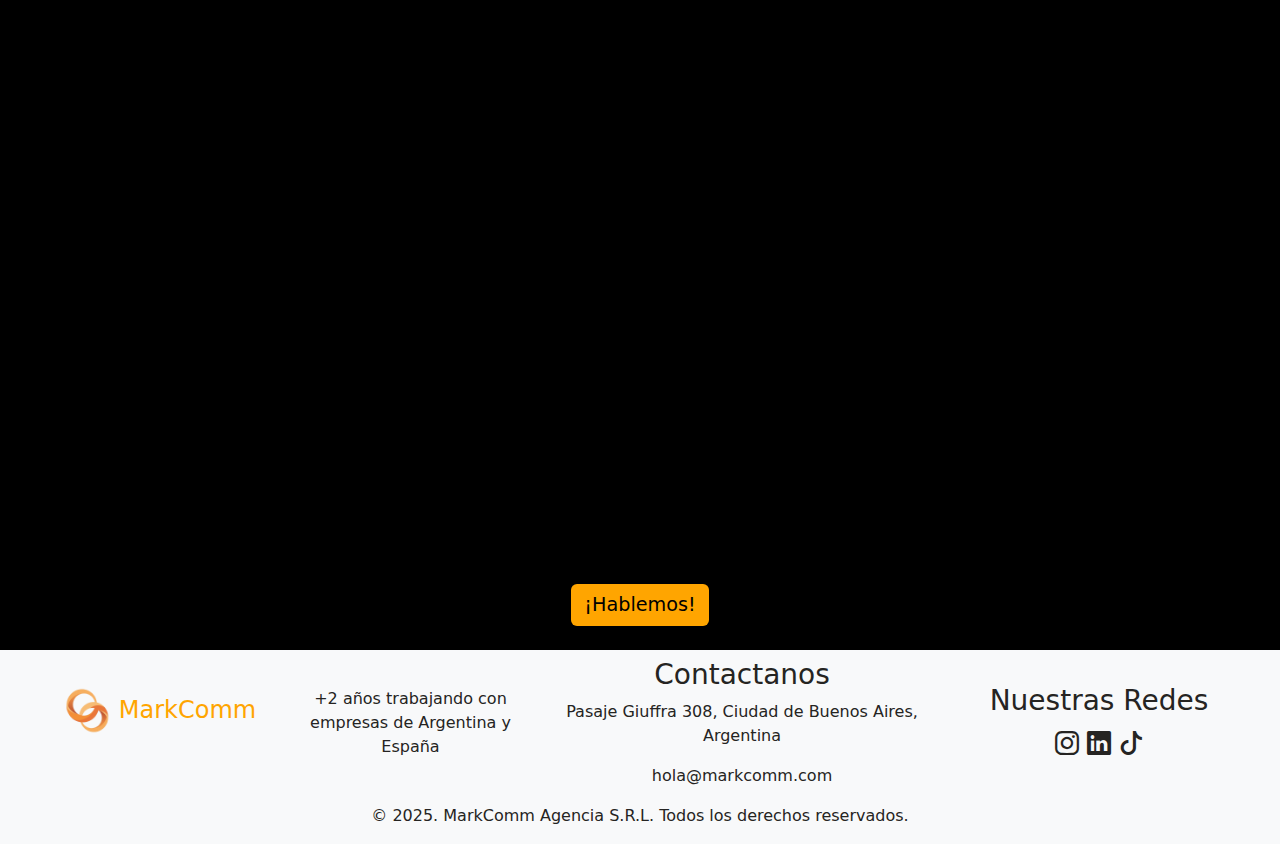
<file: pages/nuestros-servicios.html>
<!DOCTYPE html>
<html lang="en">
<head>
    <meta charset="UTF-8">
    <meta name="viewport" content="width=device-width, initial-scale=1.0">
    <title>Markcomm - Servicios de Marketing y Comunicación</title>
    <link rel="shortcut icon" href="../img/logo.png" type="image/x-icon">
    <meta name="keywords" content="agencia, comunicación, marketing, servicios, data analytics, redes sociales, branding, análisis de datos, creatividad">
    <meta name="description" content="En MarkComm, ofrecemos soluciones personalizadas en marketing y comunicación. Descubre nuestros servicios de data analytics, publicidad digital, gestión de redes sociales y más.">
    <meta name="author" content="Carla Viazzo">

    <link href="https://unpkg.com/aos@2.3.1/dist/aos.css" rel="stylesheet">
    <link rel="stylesheet" href="https://cdnjs.cloudflare.com/ajax/libs/animate.css/4.1.1/animate.min.css"/>
    <link rel="stylesheet" href="https://cdn.jsdelivr.net/npm/bootstrap-icons@1.11.3/font/bootstrap-icons.min.css">
    <link href="https://cdn.jsdelivr.net/npm/bootstrap@5.3.3/dist/css/bootstrap.min.css" rel="stylesheet" integrity="sha384-QWTKZyjpPEjISv5WaRU9OFeRpok6YctnYmDr5pNlyT2bRjXh0JMhjY6hW+ALEwIH" crossorigin="anonymous">
    <link rel="stylesheet" href="../css/styles.css">
</head>
<body class="d-flex flex-column justify-content-between">

    <!-- Header Empieza -->
    <header class="header">
        <nav class="navbar position-relative navbar-dark bg-black text-white container-fluid navbar-expand-lg">
            <div class="container-fluid">
              <a class="navbar-brand" href="../index.html"><img class="logo" src="../img/logo.png" alt="Logo MarkComm" loading="lazy"><span class="px-2">MarkComm</span></a>
              <button class="navbar-toggler menu-button" type="button" data-bs-toggle="offcanvas" data-bs-target="#offcanvasNavbar" aria-controls="offcanvasNavbar" aria-label="Toggle navigation">
                <i class="bi bi-list text-white menu-icon"></i>
              </button>

              <div class="offcanvas offcanvas-end" tabindex="-1" id="offcanvasNavbar" aria-labelledby="offcanvasNavbarLabel">
                  <i class="bi bi-x close-btn d-lg-none" data-bs-dismiss="offcanvas" aria-label="Close"></i>
                <div class="offcanvas-body">
                  <ul class="navbar-nav justify-content-end flex-grow-1 pe-3">
                    <li class="nav-item">
                      <a class="nav-link" aria-current="page" href="../index.html">Home</a>
                    </li>
                    <li class="nav-item">
                      <a class="nav-link active" href="./nuestros-servicios.html">Nuestros Servicios</a>
                    </li>
                    <li class="nav-item">
                      <a href="./nuestros-clientes.html" class="nav-link">Nuestros Clientes</a>
                    </li>
                    <li class="nav-item">
                      <a href="./nosotros.html" class="nav-link">Acerca de Nosotros</a>
                    </li>
                    <li class="nav-item">
                      <a href="./hablemos.html" class="nav-link">Hablemos</a>
                    </li>
                  </ul>
                </div>
              </div>
            </div>
          </nav>
    </header>
    <!-- Header Termina --> 

    <!-- Nuestros Servicios - Main Empieza -->
    <main class="main text-center container-fluid p-4 d-flex flex-column justify-content-center align-items-center">
      <div class="max-width-page">
        <h2>En <span class="orange">MarkComm</span> fusionamos estrategias de <span class="orange">marketing</span> y <span class="orange">redes sociales</span> para construir comunidades sólidas que conecten con tu aduciencia e impulsen el <span class="orange">crecimiento</span> de tu marca.
        </h2>
      </div>
    </main>
    <!-- Nuestros Servicios - Main Termina -->

    <!-- Full-width imagen Empieza -->
    <div class="img-container full-width__img-container full-width mb-4">
      <img class="full-width full-width__img" src="../img/team_work.jpg" alt="Trabajo en equipo" loading="lazy">
    </div>
    <!-- Full-width imagen Termina -->

    <!-- Sección Community Management Empieza -->
    <section class="section nuestros-servicios-section marketing-section container-fluid p-4 text-center d-flex justify-content-center">
      <div class="max-width-page">
        <div class="row full-width" data-aos="fade-up" data-aos-anchor-placement="top-center" data-aos-delay="240">
          <div class="col-12 col-sm-6 img-container d-sm-flex flex-column justify-content-center mb-2">
            <img class="full-width nuestros-servicios__img" src="../img/social-media-photo.jpg" alt="Redes Sociales">
          </div>
          <div class="text-container col-12 col-sm-6 d-sm-flex flex-column justify-content-center">
            <h2 class="orange">Community Management</h2>
            <p>Gestionamos y cultivamos comunidades en redes sociales para construir relaciones auténticas con tus clientes. Fomentamos la interacción, respondemos a tus seguidores y mantenemos la voz de tu marca activa y coherente.</p>
          </div>
        </div>
      </div>
    </section>
    <!-- Sección Community Management Termina -->

    <!-- Sección Marketing Empieza -->
    <section class="section nuestros-servicios-section container-fluid p-4 text-center d-flex justify-content-center">
      <div class="max-width-page">
        <div class="row full-width" data-aos="fade-up" data-aos-anchor-placement="top-center" data-aos-delay="240">
          <div class="col-12 col-sm-6 img-container d-sm-flex flex-column justify-content-center order-sm-1 mb-2">
            <img class="full-width nuestros-servicios__img" src="../img/marketing_photo.jpg" alt="Redes Sociales" loading="lazy">
          </div>
          <div class="text-container col-12 col-sm-6 d-sm-flex flex-column justify-content-center">
            <h2 class="orange">Marketing</h2>
            <p>Creamos estrategias de marketing digital personalizadas que posicionan tu marca, aumentan tu visibilidad y conectan con tu audiencia. Desde campañas creativas hasta contenido persuasivo, potenciamos el crecimiento de tu negocio en el mundo digital.</p>
          </div>
        </div>
      </div>
    </section>
    <!-- Sección Marketing Termina -->

    <!-- Sección Data Analytics Empieza -->
    <section class="section nuestros-servicios-section container-fluid px-4 pt-4 text-center d-flex justify-content-center align-items-center">
      <div class="max-width-page">
        <div class="row full-width" data-aos="fade-up" data-aos-anchor-placement="top-center" data-aos-delay="240">
          <div class="col-12 col-sm-6 img-container d-sm-flex flex-column justify-content-center mb-2">
            <img class="full-width nuestros-servicios__img" src="../img/data_analytics_photo.jpg" alt="Redes Sociales" loading="lazy">
          </div>
          <div class="text-container col-12 col-sm-6 d-sm-flex flex-column justify-content-center">
            <h2 class="orange">Data Analytics</h2>
            <p>Utilizamos herramientas de análisis de datos para monitorear y medir el impacto de tus estrategias. Evaluamos el comportamiento de tu audiencia y optimizamos campañas basadas en información real para lograr mejores resultados.</p>
          </div>
        </div>
      </div>
    </section>
    <!-- Sección Data Analytics Termina -->

    <!-- Hablemos - Nuestros Servicios - Empieza -->
    <section class="hablemos-nuestros-servicios container-fluid p-4 text-center d-flex justify-content-center">
      <div class="general-btn"><a href="./hablemos.html" class="btn btn-orange">¡Hablemos!</a></div>
    </section>
    <!-- Hablemos - Nuestros Servicios - Termina -->

    <!-- Footer Empieza -->
    <footer class="footer container-fluid px-2 pt-2 text-center overflow-hidden d-flex justify-content-center">
      <div class="max-width-page">
        <div class="row align-items-center">
          <div class="col-12 col-sm-4 col-md-5">
            <div class="row">
              <div class="logo-and-brand col-12 col-md-6">
                <img class="logo px-2" src="../img/logo.png" alt="MarkComm Logo" loading="lazy"><span class="orange">MarkComm</span>
              </div>
              <div class="col-12 col-md-6">
                <p>+2 años trabajando con empresas de Argentina y España</p>
              </div>
            </div>
          </div>
          <div class="col-12 col-sm-5 col-md-4">
            <h3>Contactanos</h3>
            <p>Pasaje Giuffra 308, Ciudad de Buenos Aires, Argentina</p>
            <p>hola@markcomm.com</p>
          </div>
          <div class="col-12 col-sm-3 col-md-3">
            <h3>Nuestras Redes</h3>
            <div class="social-media d-flex flex-wrap justify-content-center gap-2">
              <a href="http://" target="_blank" rel="noopener noreferrer"><i class="bi bi-instagram"></i></a>
              <a href="http://" target="_blank" rel="noopener noreferrer"><i class="bi bi-linkedin"></i></a>
              <a href="http://" target="_blank" rel="noopener noreferrer"><i class="bi bi-tiktok"></i></a>
            </div>
          </div>
        </div>
        <div class="row text-center">
          <p>&copy; 2025. MarkComm Agencia S.R.L. Todos los derechos reservados.</p>
        </div>
        </div>
    </footer>
    <!-- Footer Termina -->
  
    <script src="https://unpkg.com/aos@2.3.1/dist/aos.js"></script>
    <script>
      AOS.init();
    </script>
    <script src="https://cdn.jsdelivr.net/npm/bootstrap@5.3.3/dist/js/bootstrap.bundle.min.js" integrity="sha384-YvpcrYf0tY3lHB60NNkmXc5s9fDVZLESaAA55NDzOxhy9GkcIdslK1eN7N6jIeHz" crossorigin="anonymous"></script>
</body>
</html>
</file>
<file: css/styles.css>
@charset "UTF-8";
* {
  padding: 0;
  margin: 0;
  box-sizing: border-box;
}

/* Animaciones Empieza */
@keyframes up-down {
  0% {
    transform: translateY(0);
  }
  50% {
    transform: translateY(10px);
  }
  100% {
    transform: translateY(0);
  }
}
/* Conf Generales Empieza */
body {
  background-color: #000;
  min-height: 100vh;
}

.main,
.section {
  background-color: #000;
  color: #f8f9fa;
}

h1 {
  font-size: 3rem;
}

.orange {
  color: #ffa500;
}
.orange::selection {
  color: #ffa500;
}

::selection {
  background-color: #fff;
  color: #000;
}

.btn-orange {
  background-color: #ffa500;
  color: #000;
}
.btn-orange:hover {
  border: 1px solid #ffa500;
  background-color: #000;
  color: #ffa500;
}

.general-btn a {
  font-size: 1.2em;
}

.full-width {
  width: 100%;
}

.max-width-page {
  max-width: 1200px;
}

/* Conf Generales Termina */
/* Header Empieza */
.header * {
  color: #f8f9fa;
}
.header .navbar-brand {
  font-size: 1.5rem;
}
.header .navbar-brand .logo {
  width: 3rem;
}
.header .navbar-brand:hover span {
  font-weight: bold;
  color: #ffa500 !important;
}
.header .menu-icon {
  font-size: 2rem;
}
.header .menu-icon:hover {
  color: #ffa500 !important;
}
.header .menu-button:hover {
  color: #ffa500 !important;
}
.header .offcanvas {
  background-color: #252422;
}
.header .close-btn {
  font-size: 2.5rem;
  position: absolute;
  right: 0.5rem;
}
.header .close-btn:hover {
  font-weight: bolder;
  cursor: pointer;
  color: #ffa500;
}
.header .nav-link:hover {
  color: #ffa500;
  font-weight: bold;
}
.header .active {
  font-weight: bold;
  color: #ffa500 !important;
}

/* Header Termina */
/* Footer Empieza */
.footer {
  background-color: #f8f9fa;
  color: #252422;
}
.footer .logo-and-brand {
  font-size: 1.5rem;
}
.footer .logo-and-brand .logo {
  width: 4rem;
}
.footer .social-media {
  font-size: 1.5rem;
  margin-bottom: 1rem;
}
.footer .social-media a {
  color: #252422;
}
.footer .social-media a :hover {
  color: #ffa500;
}

/* Footer Termina */
/* Home Página Empieza */
.welcome-home {
  position: relative;
  height: calc(100vh - 74px);
  overflow: hidden;
}
.welcome-home .main__bg-video {
  position: relative;
  top: 30%;
  left: 50%;
  min-height: 100%;
  min-width: 100%;
  width: auto;
  height: auto;
  transform: translateX(-50%) translateY(-30%);
  z-index: -100;
}
.welcome-home .welcome-home__content {
  position: absolute;
  top: 1rem;
  width: 100vw;
  z-index: 1;
  color: #fff;
  text-align: center;
}
.welcome-home .scroll-btn {
  position: absolute;
  left: 50%;
  bottom: 30px;
  transform: translateX(-50%);
  z-index: 1;
  color: #f8f9fa;
  display: flex;
  flex-direction: column;
  align-items: center;
  text-decoration: none;
}
.welcome-home .scroll-btn:hover {
  opacity: 0.8;
}
.welcome-home .scroll-btn:hover .bi-arrow-down-short {
  position: relative;
  animation: up-down 2s linear infinite;
}

.nuestros-servicios-home .carousel .carousel-item img {
  object-fit: cover;
}
.nuestros-servicios-home .carousel .carousel-item .carousel-caption {
  background-color: rgba(37, 36, 34, 0.6);
}

.nuestros-clientes-home .logo-marca-home {
  height: 8rem;
}

/* Home Página Termina */
/* Nuestros Servicios Página Empieza */
.full-width__img-container {
  max-height: 550px;
  overflow: hidden;
}
.full-width__img-container .full-width__img {
  height: auto;
  object-fit: cover;
  object-position: top;
}

.nuestros-servicios__main {
  background-color: #000;
  color: #f8f9fa;
}

.nuestros-servicios-section {
  background-color: #000;
  color: #f8f9fa;
}

.nuestros-servicios__img {
  max-width: 600px;
  margin: auto;
}

/* Nuestros Servicios Página Termina */
/* Nuestros Clientes Página Empieza */
.nuestros-clientes-section__width {
  max-width: 992px;
}

.testimony-container {
  margin: 0 auto 2rem auto;
}
.testimony-container .nuestros-clientes-logo {
  width: 100%;
}
.testimony-container .nuestros-clientes-logo-redondo {
  width: 80%;
}

.testimony-container:last-child {
  margin: 0 auto;
}

.testimonios .carousel-item {
  padding: 0 2rem;
  display: flex;
  flex-direction: column;
  align-items: center;
  text-align: center;
  justify-content: center;
}
.testimonios .clientes-logo {
  height: 40%;
  width: 60%;
  padding: 0.5rem;
}
.testimonios .clientes-logo-redondo {
  height: 40%;
  width: 40%;
  padding: 0.5rem;
}
.testimonios .carousel-control-prev,
.testimonios .carousel-control-next {
  transform: translateY(-5rem);
}

/* Nuestros Clientes Página Termina */
/* Acerca de Nosotros Página Empieza */
.presentation-container {
  margin: 0 auto 2rem auto;
}
.presentation-container .img-container .staff-foto {
  width: 100%;
}

/* Acerca de Nosotros Página Termina */
/* Hablemos Empieza */
.hablemos-section {
  text-align: left !important;
}

.form {
  padding: 0 2rem;
}
.form .form-control:focus {
  border-color: #ffa500;
  box-shadow: inset 0 0.5rem 0.5rem rgba(0, 0, 0, 0.075), 0 0 8px var(--orange);
}
.form .form-label {
  font-weight: bold;
  font-size: 1.2rem;
}
.form .textarea {
  resize: none;
}

.nuestras-redes__width {
  max-width: 800px;
}

.redes-container a {
  color: #f8f9fa;
  text-decoration: none;
  font-size: 1.2rem;
  display: flex;
  align-items: center;
}
.redes-container a .bi {
  font-size: 1.8rem;
  padding-right: 0.5rem;
}
.redes-container a:hover {
  color: #ffa500;
}

/* Hablemos Termina */
/* Medias Queries Empieza */
@media screen and (max-width: 576px) {
  .logo-marca-home {
    height: 6.5rem;
  }
  .nuestros-servicios-section .row {
    margin: auto;
  }
  .nuestros-servicios-section .nuestros-servicios__img {
    max-width: 300px;
  }
}
@media only screen and (min-width: 768px) and (min-height: 700px) {
  .section-home {
    height: 100vh;
  }
}
@media screen and (min-width: 992px) {
  .carousel {
    height: 500px;
    width: 820px;
  }
  .carousel img {
    height: 500px;
    width: 820px;
  }
}
/* Medias Queries Termina */

/*# sourceMappingURL=styles.css.map */
</file>
